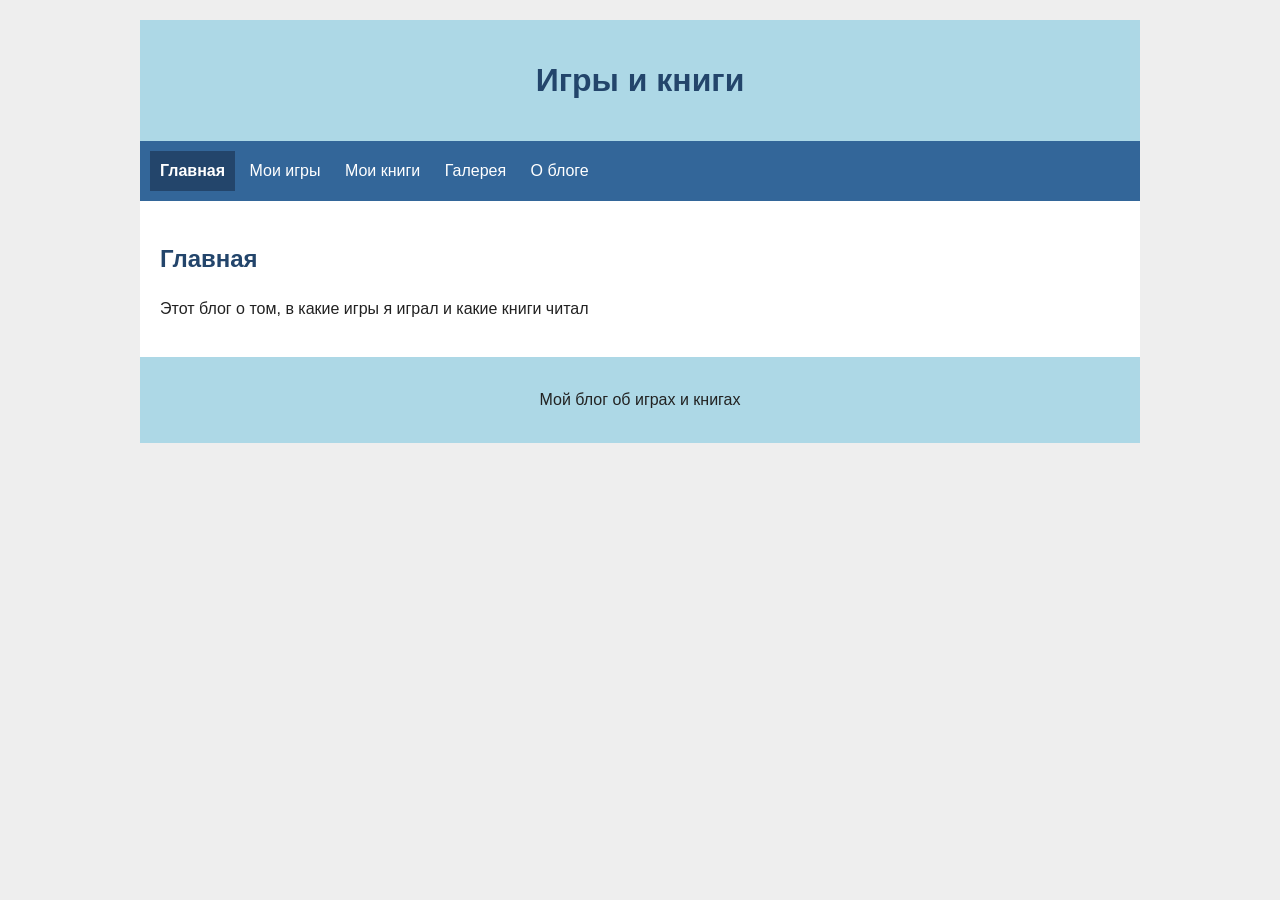
<file: index.html>
<!DOCTYPE html>
<html lang="ru">
<head>
  <meta charset="utf-8">
  <meta name="viewport" content="width=device-width, initial-scale=1.0">
  <title>Главная — Игры и книги</title>
  <link rel="stylesheet" href="css/style.css">
</head>
<body>
  <div class="header">
    <h1>Игры и книги</h1>
  </div>
  <div class="menu">
    <a class="active" href="index.html">Главная</a>
    <a href="games.html">Мои игры</a>
    <a href="books.html">Мои книги</a>
    <a href="gallery.html">Галерея</a>
    <a href="about.html">О блоге</a>
  </div>
  <div class="content">
    <h2>Главная</h2>
    <p>Этот блог о том, в какие игры я играл и какие книги читал</p>
  </div>
  <div class="footer">
    <p>Мой блог об играх и книгах</p>
  </div>
</body>
</html>
</file>
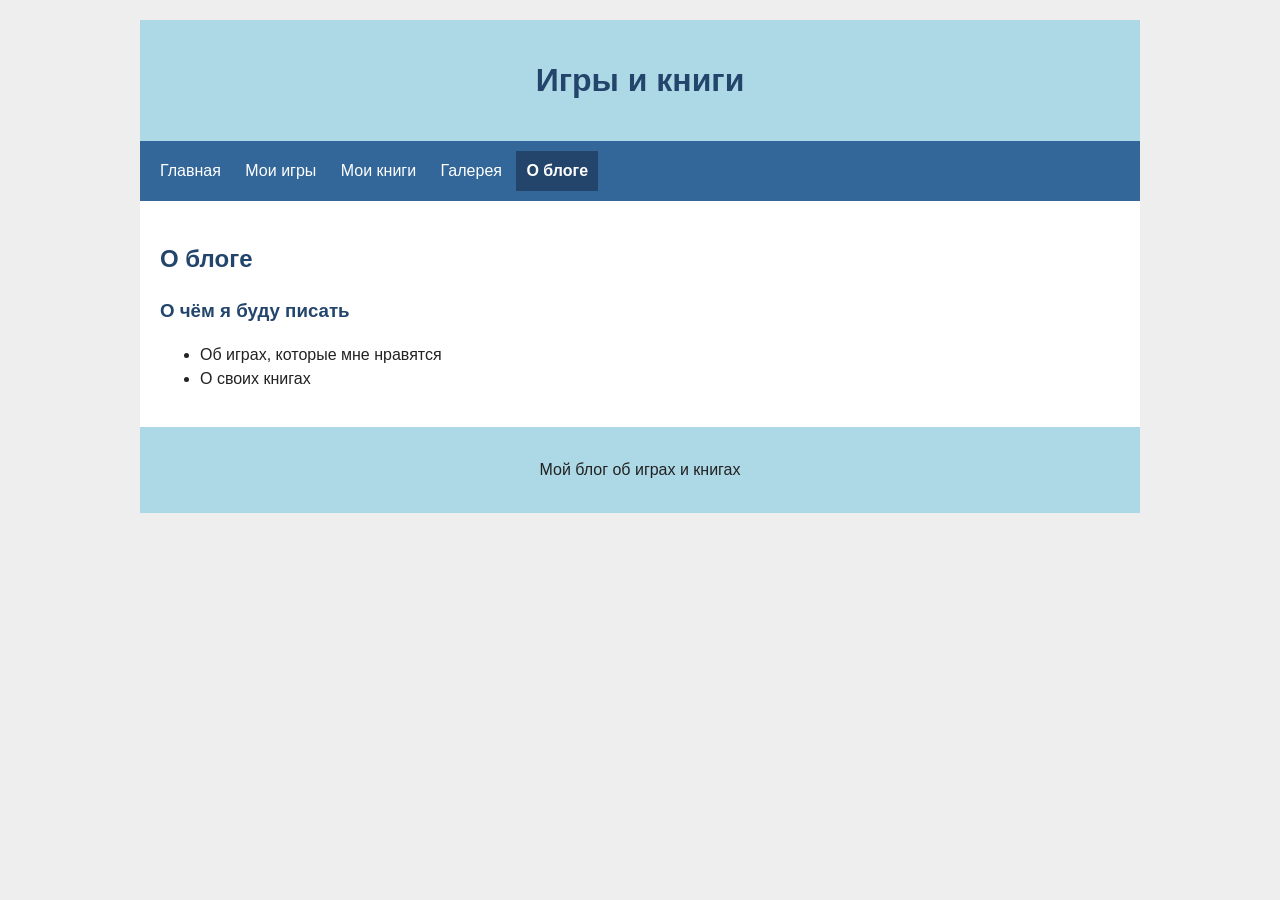
<file: about.html>
<!DOCTYPE html>
<html lang="ru">
<head>
  <meta charset="utf-8">
  <meta name="viewport" content="width=device-width, initial-scale=1.0">
  <title>О блоге — Игры и книги</title>
  <link rel="stylesheet" href="css/style.css">
</head>
<body>
  <div class="header">
    <h1>Игры и книги</h1>
  </div>
  <div class="menu">
    <a href="index.html">Главная</a>
    <a href="games.html">Мои игры</a>
    <a href="books.html">Мои книги</a>
    <a href="gallery.html">Галерея</a>
    <a class="active" href="about.html">О блоге</a>
  </div>
  <div class="content">
    <h2>О блоге</h2>
    <h3>О чём я буду писать</h3>
    <ul>
      <li>Об играх, которые мне нравятся</li>
      <li>О своих книгах</li>
    </ul>
  </div>
  <div class="footer">
    <p>Мой блог об играх и книгах</p>
  </div>
</body>
</html>
</file>
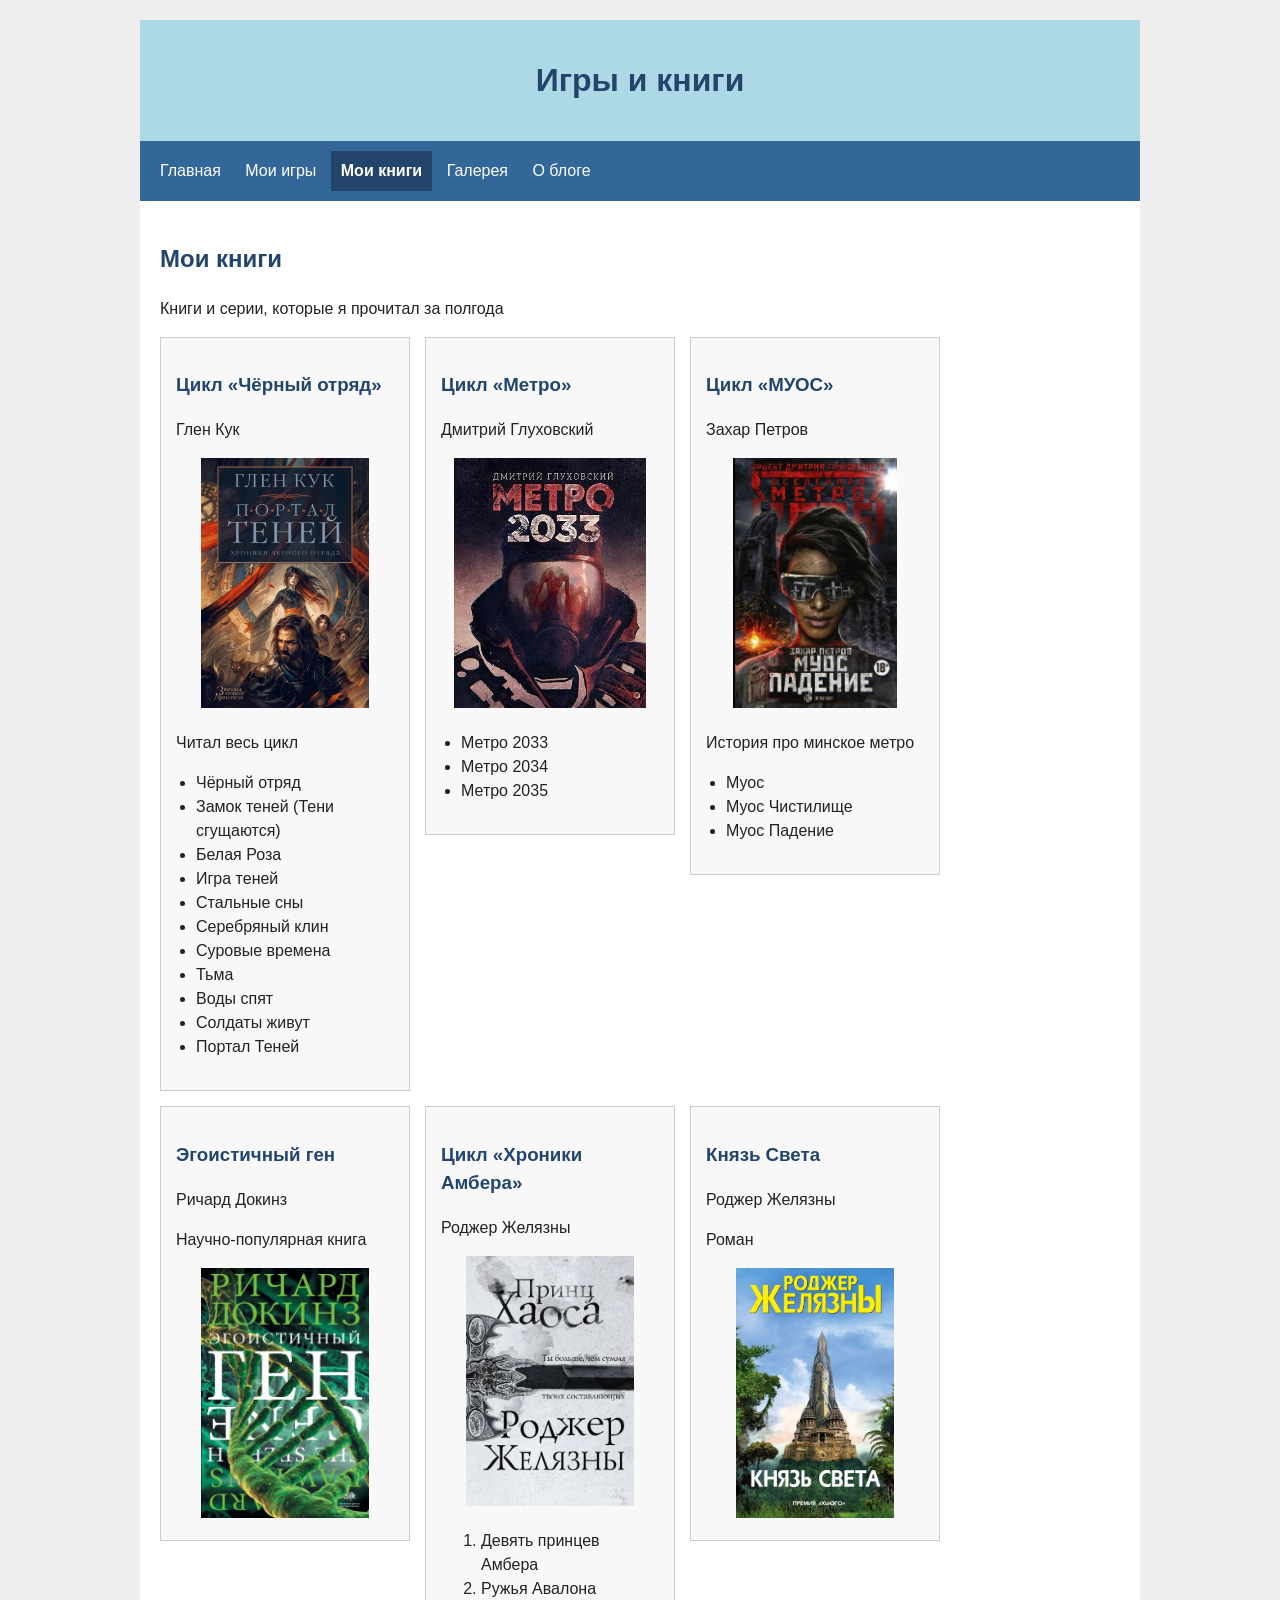
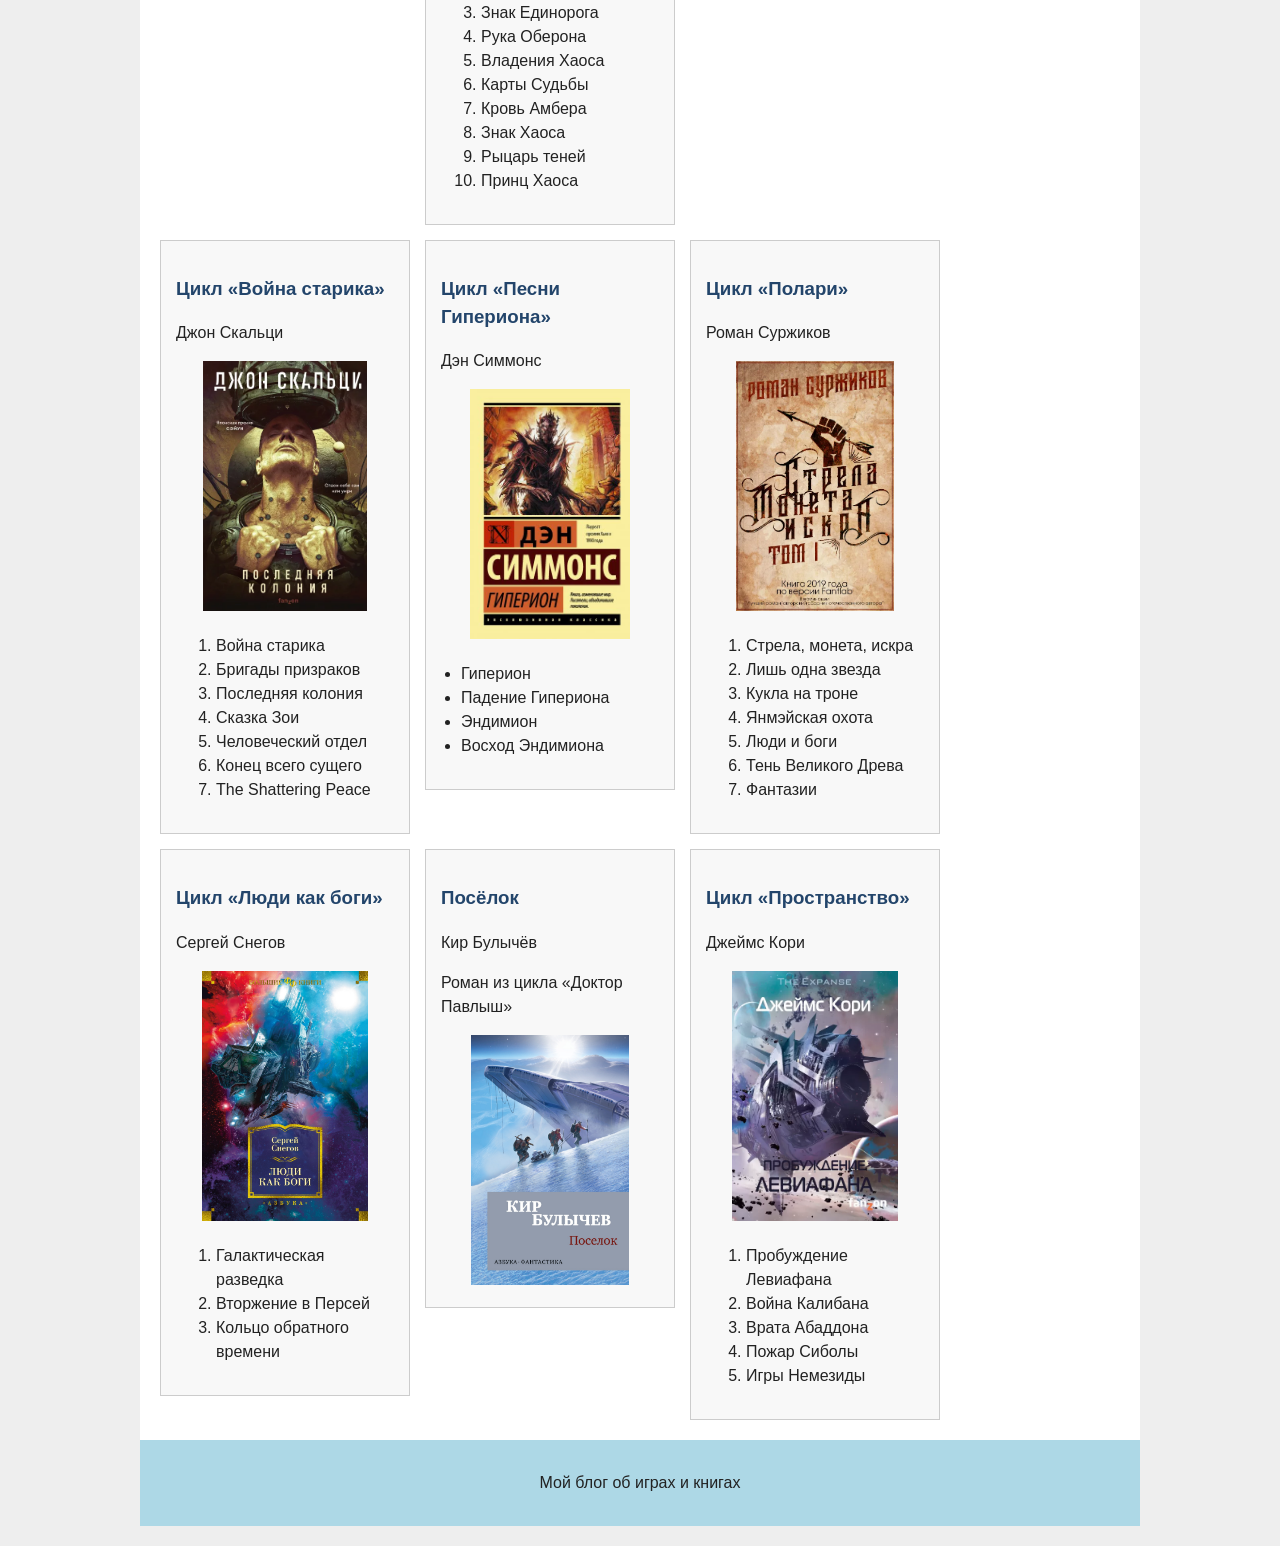
<file: books.html>
<!DOCTYPE html>
<html lang="ru">
<head>
  <meta charset="utf-8">
  <meta name="viewport" content="width=device-width, initial-scale=1.0">
  <title>Мои книги — Игры и книги</title>
  <link rel="stylesheet" href="css/style.css">
</head>
<body>
  <div class="header">
    <h1>Игры и книги</h1>
  </div>
  <div class="menu">
    <a href="index.html">Главная</a>
    <a href="games.html">Мои игры</a>
    <a class="active" href="books.html">Мои книги</a>
    <a href="gallery.html">Галерея</a>
    <a href="about.html">О блоге</a>
  </div>
  <div class="content">
    <h2>Мои книги</h2>
    <p>Книги и серии, которые я прочитал за полгода</p>
    <div class="cards">
      <div class="card book-card">
        <h3>Цикл «Чёрный отряд»</h3>
        <p>Глен Кук</p>
        <img src="img/book-blackcompany.jpg" alt="Обложка книги из цикла «Чёрный отряд»">
        <p>Читал весь цикл</p>
        <ul>
          <li>Чёрный отряд</li>
          <li>Замок теней (Тени сгущаются)</li>
          <li>Белая Роза</li>
          <li>Игра теней</li>
          <li>Стальные сны</li>
          <li>Серебряный клин</li>
          <li>Суровые времена</li>
          <li>Тьма</li>
          <li>Воды спят</li>
          <li>Солдаты живут</li>
          <li>Портал Теней</li>
        </ul>
      </div>
      <div class="card book-card">
        <h3>Цикл «Метро»</h3>
        <p>Дмитрий Глуховский</p>
        <img src="img/book-metro.jpg" alt="Обложка книги из цикла «Метро»">
        <ul>
          <li>Метро 2033</li>
          <li>Метро 2034</li>
          <li>Метро 2035</li>
        </ul>
      </div>
      <div class="card book-card">
        <h3>Цикл «МУОС»</h3>
        <p>Захар Петров</p>
        <img src="img/book-muos.jpg" alt="Обложка книги из цикла «МУОС»">
        <p>История про минское метро</p>
        <ul>
          <li>Муос</li>
          <li>Муос Чистилище</li>
          <li>Муос Падение</li>
        </ul>
      </div>
      <div class="card book-card">
        <h3>Эгоистичный ген</h3>
        <p>Ричард Докинз</p>
        <p>Научно-популярная книга</p>
        <img src="img/book-selfishgene.jpg" alt="Обложка книги Эгоистичный ген">
      </div>
      <div class="card book-card">
        <h3>Цикл «Хроники Амбера»</h3>
        <p>Роджер Желязны</p>
        <img src="img/book-amber.webp" alt="Обложка книги из цикла «Хроники Амбера»">
        <ol>
          <li>Девять принцев Амбера</li>
          <li>Ружья Авалона</li>
          <li>Знак Единорога</li>
          <li>Рука Оберона</li>
          <li>Владения Хаоса</li>
          <li>Карты Судьбы</li>
          <li>Кровь Амбера</li>
          <li>Знак Хаоса</li>
          <li>Рыцарь теней</li>
          <li>Принц Хаоса</li>
        </ol>
      </div>
      <div class="card book-card">
        <h3>Князь Света</h3>
        <p>Роджер Желязны</p>
        <p>Роман</p>
        <img src="img/book-lordlight.jpg" alt="Обложка книги Князь Света">
      </div>
      <div class="card book-card">
        <h3>Цикл «Война старика»</h3>
        <p>Джон Скальци</p>
        <img src="img/book-oldmanswar.webp" alt="Обложка книги из цикла «Война старика»">
        <ol>
          <li>Война старика</li>
          <li>Бригады призраков</li>
          <li>Последняя колония</li>
          <li>Сказка Зои</li>
          <li>Человеческий отдел</li>
          <li>Конец всего сущего</li>
          <li>The Shattering Peace</li>
        </ol>
      </div>
      <div class="card book-card">
        <h3>Цикл «Песни Гипериона»</h3>
        <p>Дэн Симмонс</p>
        <img src="img/book-hyperion.jpg" alt="Обложка книги из цикла «Песни Гипериона»">
        <ul>
          <li>Гиперион</li>
          <li>Падение Гипериона</li>
          <li>Эндимион</li>
          <li>Восход Эндимиона</li>
        </ul>
      </div>
      <div class="card book-card">
        <h3>Цикл «Полари»</h3>
        <p>Роман Суржиков</p>
        <img src="img/book-polari.webp" alt="Обложка книги из цикла «Полари»">
        <ol>
          <li>Стрела, монета, искра</li>
          <li>Лишь одна звезда</li>
          <li>Кукла на троне</li>
          <li>Янмэйская охота</li>
          <li>Люди и боги</li>
          <li>Тень Великого Древа</li>
          <li>Фантазии</li>
        </ol>
      </div>
      <div class="card book-card">
        <h3>Цикл «Люди как боги»</h3>
        <p>Сергей Снегов</p>
        <img src="img/book-godlike.jpg" alt="Обложка книги из цикла «Люди как боги»">
        <ol>
          <li>Галактическая разведка</li>
          <li>Вторжение в Персей</li>
          <li>Кольцо обратного времени</li>
        </ol>
      </div>
      <div class="card book-card">
        <h3>Посёлок</h3>
        <p>Кир Булычёв</p>
        <p>Роман из цикла «Доктор Павлыш»</p>
        <img src="img/book-poselok.jpg" alt="Обложка книги Посёлок">
      </div>
      <div class="card book-card">
        <h3>Цикл «Пространство»</h3>
        <p>Джеймс Кори</p>
        <img src="img/book-expanse.webp" alt="Обложка книги из цикла «Пространство»">
        <ol>
          <li>Пробуждение Левиафана</li>
          <li>Война Калибана</li>
          <li>Врата Абаддона</li>
          <li>Пожар Сиболы</li>
          <li>Игры Немезиды</li>
        </ol>
      </div>
    </div>
  </div>
  <div class="footer">
    <p>Мой блог об играх и книгах</p>
  </div>
</body>
</html>
</file>
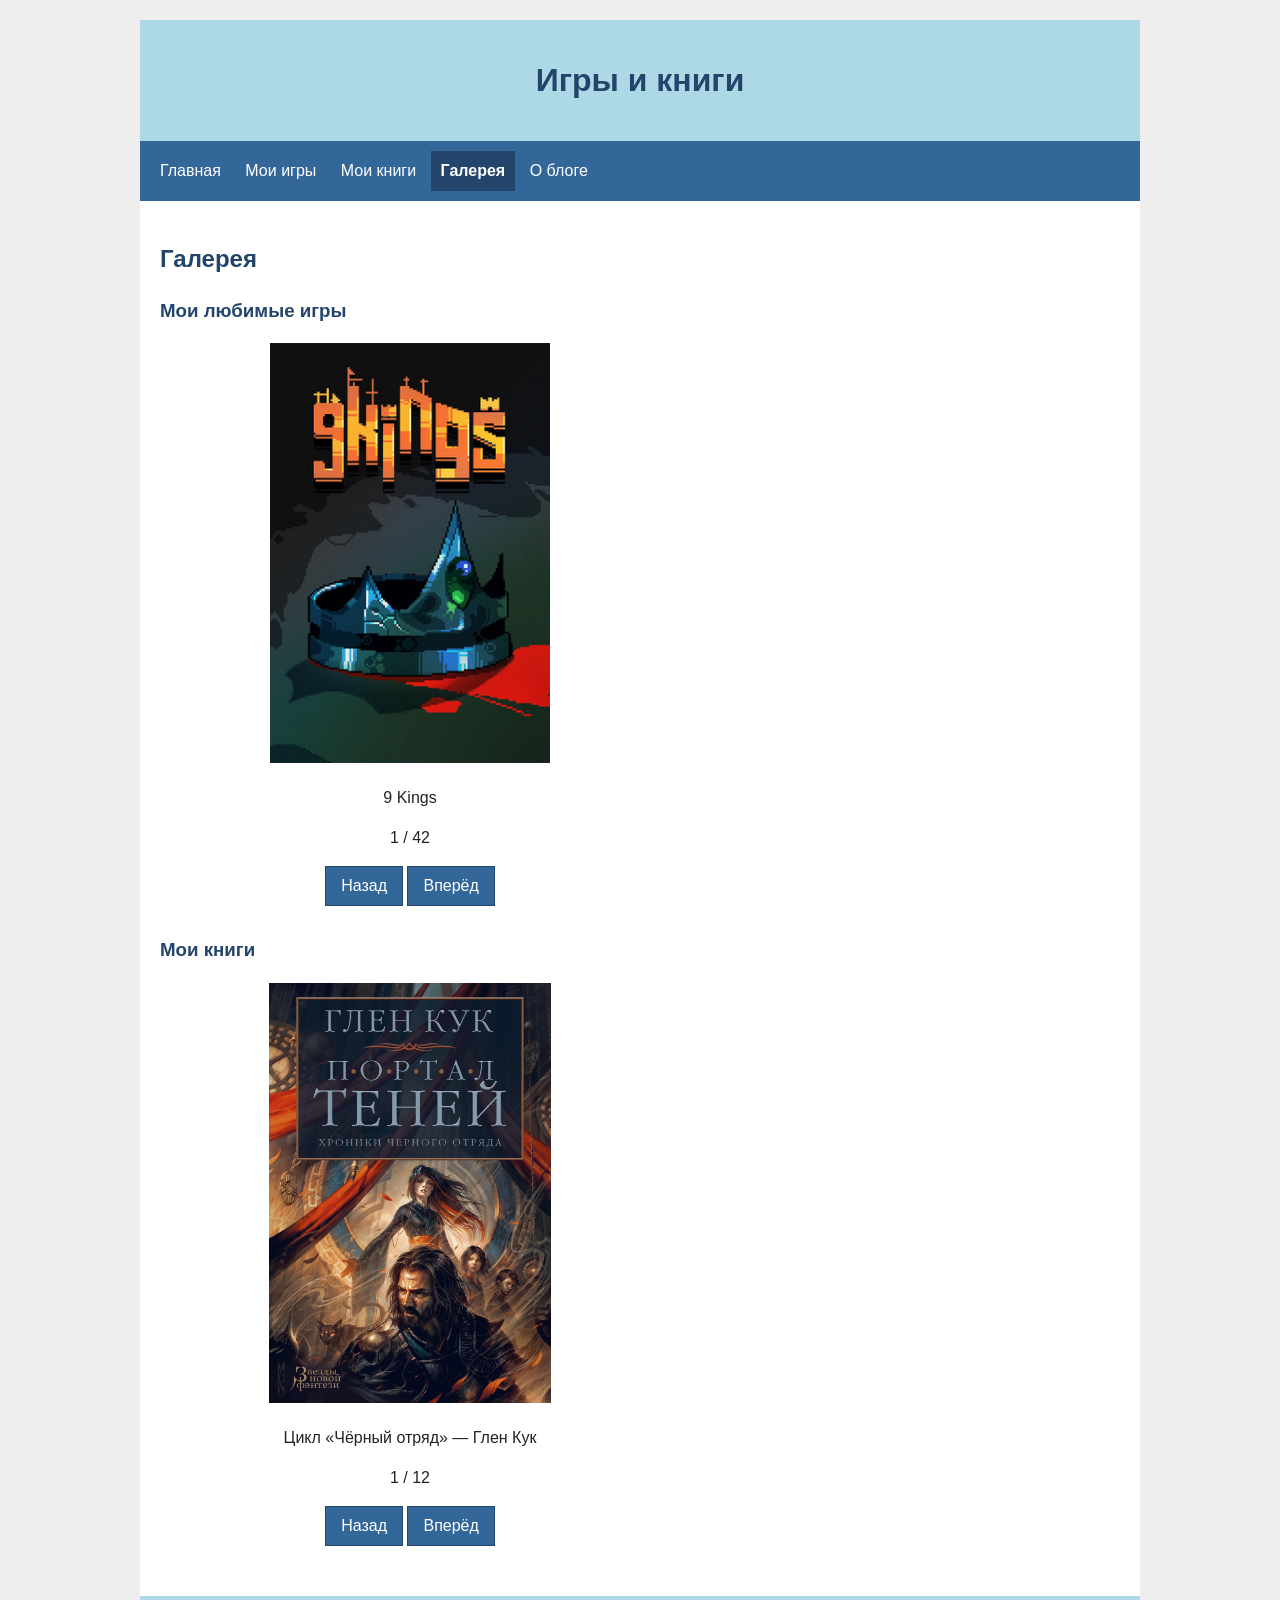
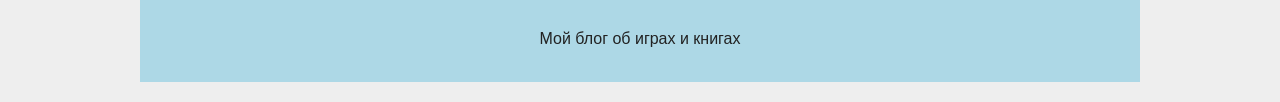
<file: gallery.html>
<!DOCTYPE html>
<html lang="ru">
<head>
  <meta charset="utf-8">
  <meta name="viewport" content="width=device-width, initial-scale=1.0">
  <title>Галерея — Игры и книги</title>
  <link rel="stylesheet" href="css/style.css">
</head>
<body>
  <div class="header">
    <h1>Игры и книги</h1>
  </div>
  <div class="menu">
    <a href="index.html">Главная</a>
    <a href="games.html">Мои игры</a>
    <a href="books.html">Мои книги</a>
    <a class="active" href="gallery.html">Галерея</a>
    <a href="about.html">О блоге</a>
  </div>
  <div class="content">
    <h2>Галерея</h2>
    <h3>Мои любимые игры</h3>
    <div class="slider">
      <img id="game-slide" src="img/game-2784470.jpg" alt="9 Kings">
      <p id="game-caption" aria-live="polite">9 Kings</p>
      <p id="game-counter">1 / 42</p>
      <button id="game-prev" type="button">Назад</button>
      <button id="game-next" type="button">Вперёд</button>
    </div>
    <h3>Мои книги</h3>
    <div class="slider">
      <img id="book-slide" src="img/book-blackcompany.jpg" alt="Чёрный отряд — Глен Кук">
      <p id="book-caption" aria-live="polite">Цикл «Чёрный отряд» — Глен Кук</p>
      <p id="book-counter">1 / 12</p>
      <button id="book-prev" type="button">Назад</button>
      <button id="book-next" type="button">Вперёд</button>
    </div>
  </div>
  <div class="footer">
    <p>Мой блог об играх и книгах</p>
  </div>
  <script src="js/slider.js"></script>
</body>
</html>
</file>
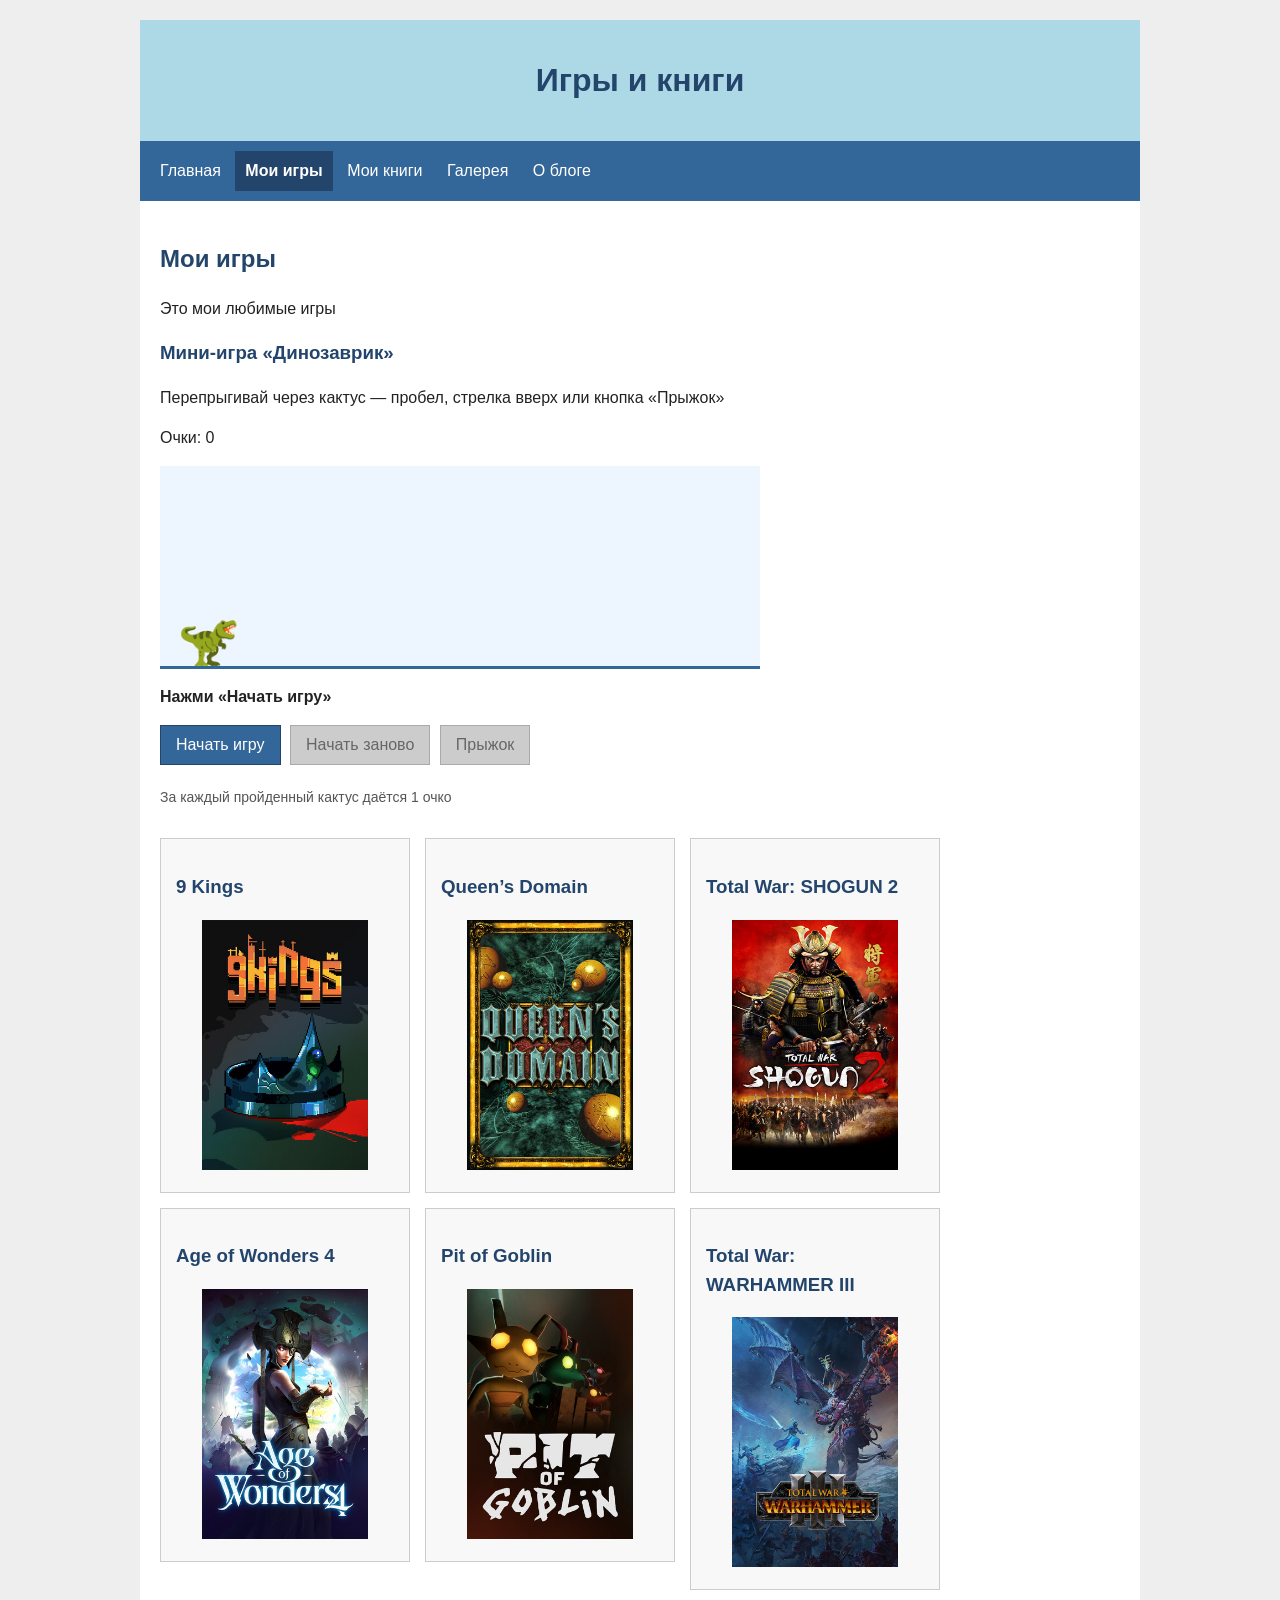
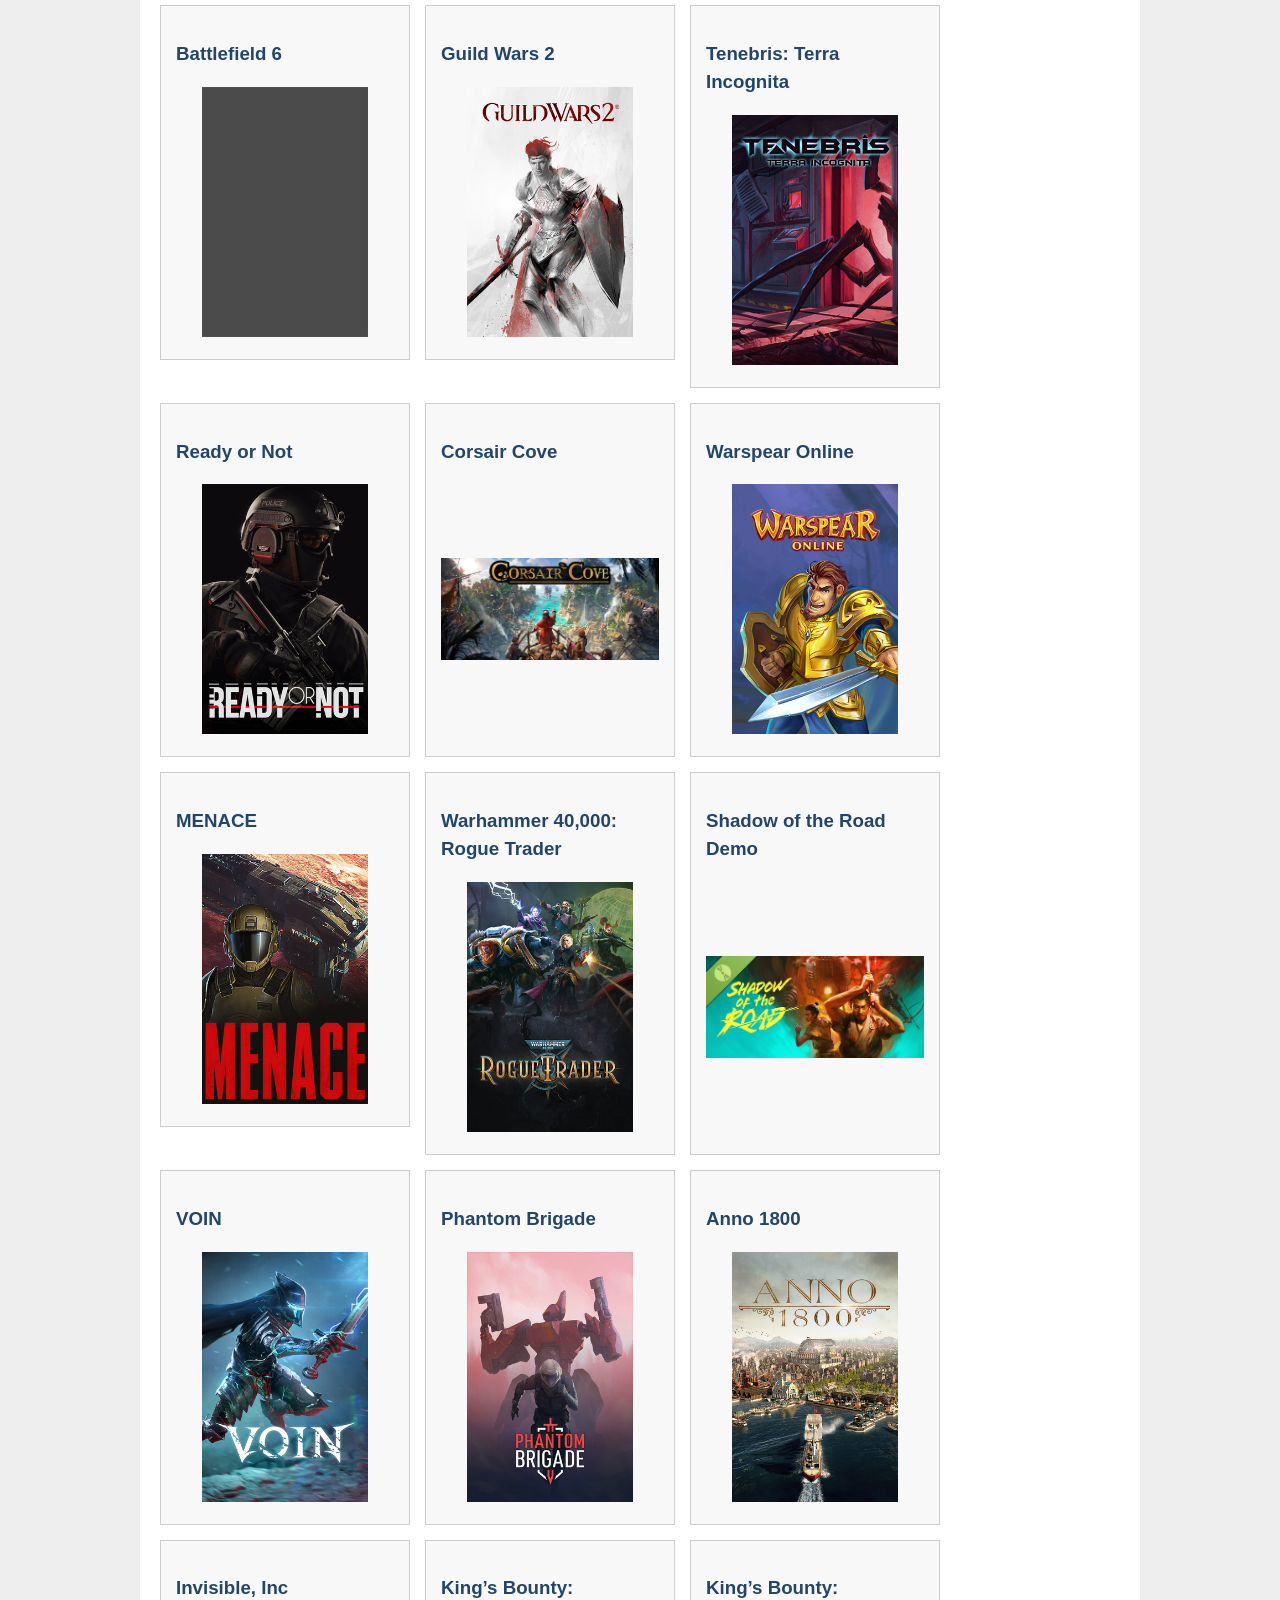
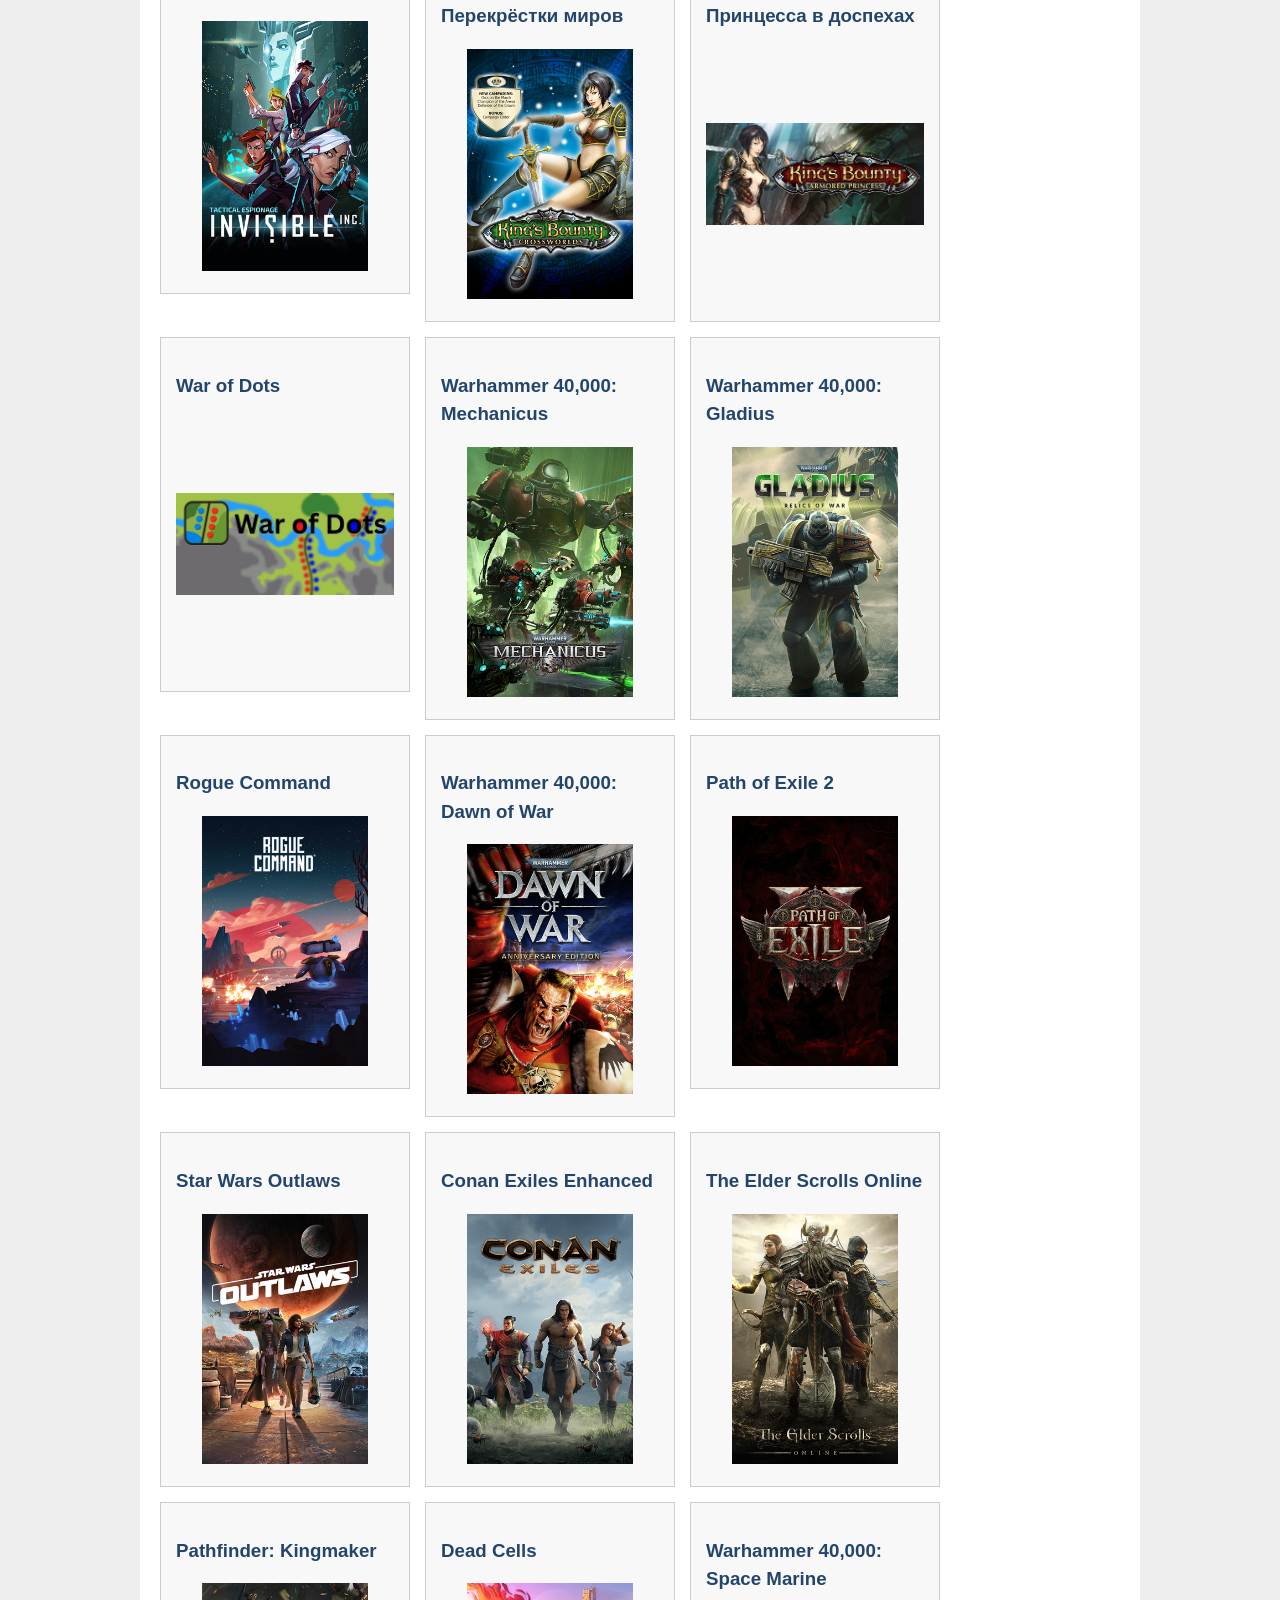
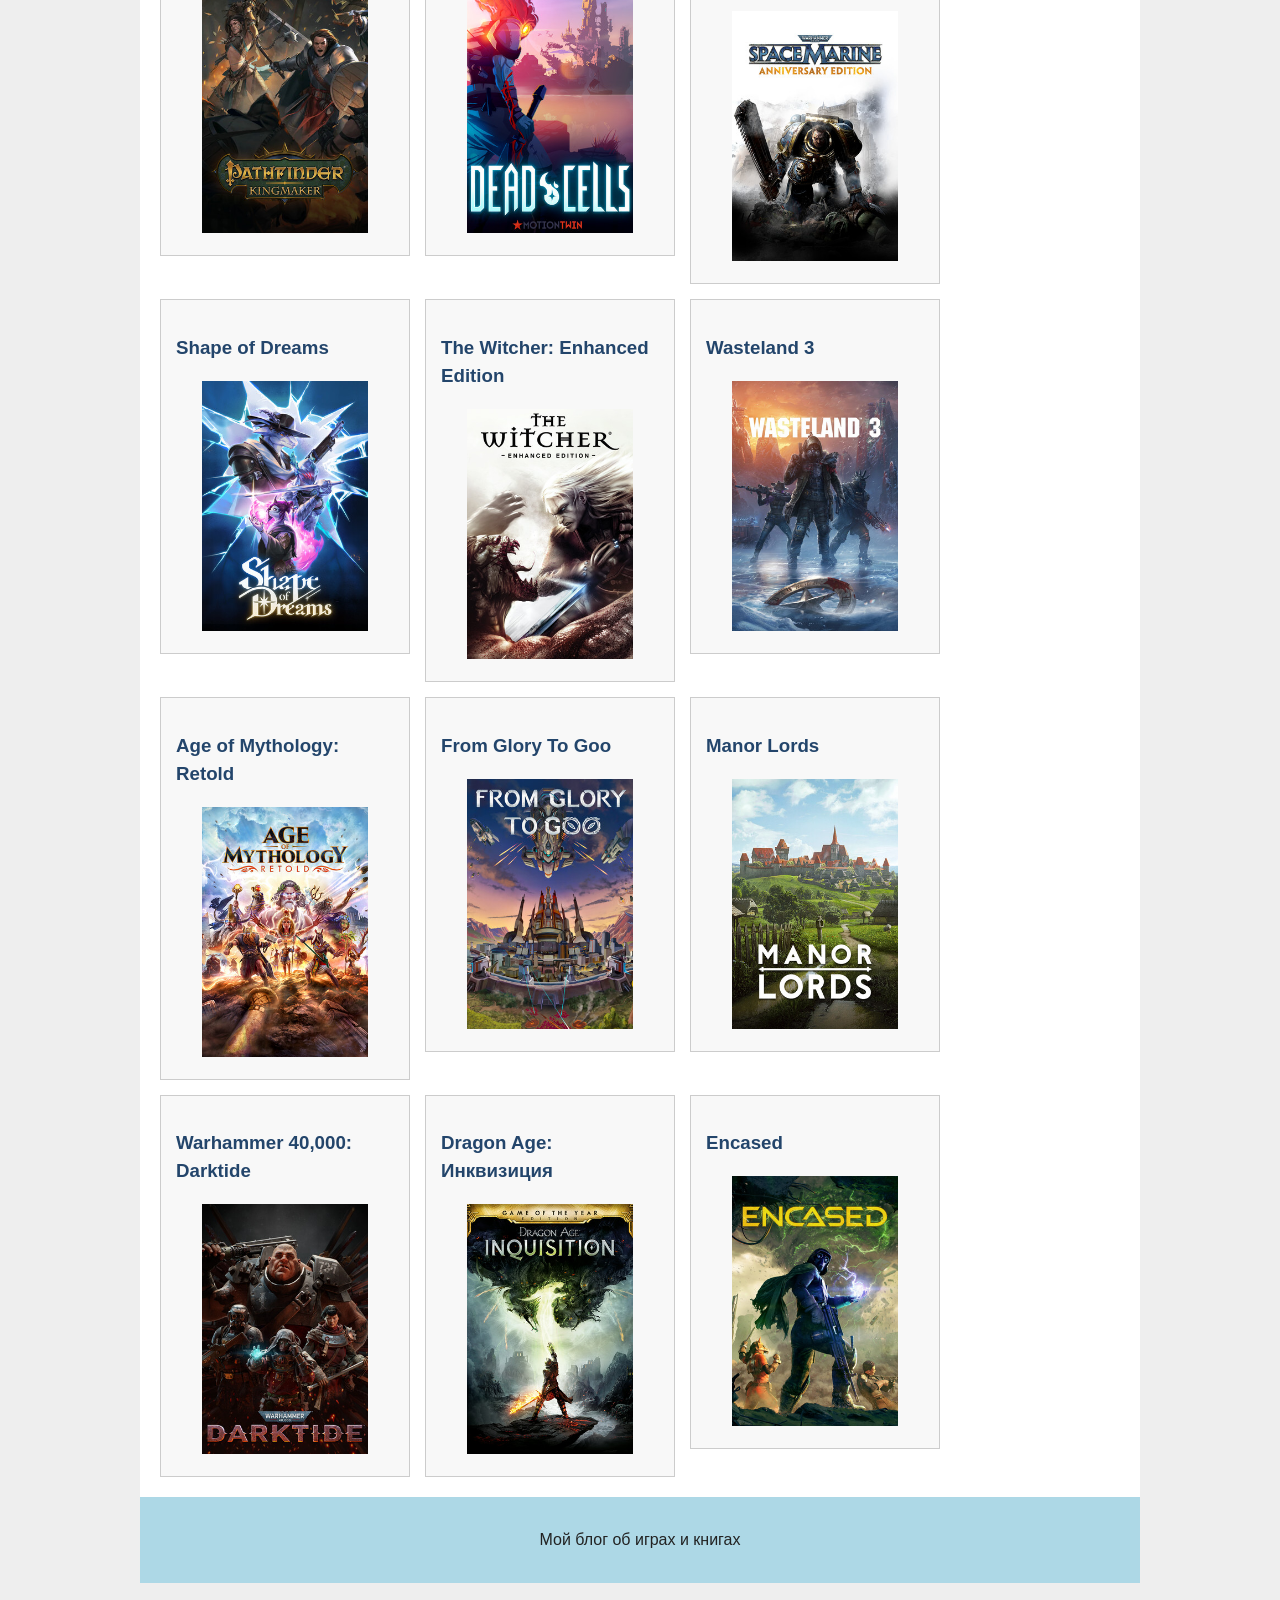
<file: games.html>
<!DOCTYPE html>
<html lang="ru">
<head>
  <meta charset="utf-8">
  <meta name="viewport" content="width=device-width, initial-scale=1.0">
  <title>Мои игры — Игры и книги</title>
  <link rel="stylesheet" href="css/style.css">
</head>
<body>
  <div class="header">
    <h1>Игры и книги</h1>
  </div>
  <div class="menu">
    <a href="index.html">Главная</a>
    <a class="active" href="games.html">Мои игры</a>
    <a href="books.html">Мои книги</a>
    <a href="gallery.html">Галерея</a>
    <a href="about.html">О блоге</a>
  </div>
  <div class="content">
    <h2>Мои игры</h2>
    <p>Это мои любимые игры</p>
    <div class="mini-game">
      <h3>Мини-игра «Динозаврик»</h3>
      <p>Перепрыгивай через кактус — пробел, стрелка вверх или кнопка «Прыжок»</p>
      <p>Очки: <span id="score">0</span></p>
      <div id="game" aria-label="Игровое поле">
        <div id="dino" role="img" aria-label="Динозаврик">🦖</div>
        <div id="cactus" role="img" aria-label="Кактус">🌵</div>
      </div>
      <p id="message" role="status">Нажми «Начать игру»</p>
      <button id="start" type="button">Начать игру</button>
      <button id="restart" type="button" disabled>Начать заново</button>
      <button id="jump-button" type="button" disabled>Прыжок</button>
      <p class="hint">За каждый пройденный кактус даётся 1 очко</p>
    </div>
    <div class="cards">
      <div class="card game-card">
        <h3>9 Kings</h3>
        <img src="img/game-2784470.jpg" alt="Обложка игры 9 Kings">
      </div>
      <div class="card game-card">
        <h3>Queen’s Domain</h3>
        <img src="img/game-1799840.jpg" alt="Обложка игры Queen’s Domain">
      </div>
      <div class="card game-card">
        <h3>Total War: SHOGUN 2</h3>
        <img src="img/game-201270.jpg" alt="Обложка игры Total War: SHOGUN 2">
      </div>
      <div class="card game-card">
        <h3>Age of Wonders 4</h3>
        <img src="img/game-1669000.jpg" alt="Обложка игры Age of Wonders 4">
      </div>
      <div class="card game-card">
        <h3>Pit of Goblin</h3>
        <img src="img/game-3253530.jpg" alt="Обложка игры Pit of Goblin">
      </div>
      <div class="card game-card">
        <h3>Total War: WARHAMMER III</h3>
        <img src="img/game-1142710.jpg" alt="Обложка игры Total War: WARHAMMER III">
      </div>
      <div class="card game-card">
        <h3>Battlefield 6</h3>
        <img src="img/game-2807960.jpg" alt="Обложка игры Battlefield 6">
      </div>
      <div class="card game-card">
        <h3>Guild Wars 2</h3>
        <img src="img/game-1284210.jpg" alt="Обложка игры Guild Wars 2">
      </div>
      <div class="card game-card">
        <h3>Tenebris: Terra Incognita</h3>
        <img src="img/game-2280060.jpg" alt="Обложка игры Tenebris: Terra Incognita">
      </div>
      <div class="card game-card">
        <h3>Ready or Not</h3>
        <img src="img/game-1144200.jpg" alt="Обложка игры Ready or Not">
      </div>
      <div class="card game-card">
        <h3>Corsair Cove</h3>
        <img src="img/game-1368140.jpg" alt="Обложка игры Corsair Cove">
      </div>
      <div class="card game-card">
        <h3>Warspear Online</h3>
        <img src="img/game-326360.jpg" alt="Обложка игры Warspear Online">
      </div>
      <div class="card game-card">
        <h3>MENACE</h3>
        <img src="img/game-2432860.jpg" alt="Обложка игры MENACE">
      </div>
      <div class="card game-card">
        <h3>Warhammer 40,000: Rogue Trader</h3>
        <img src="img/game-2186680.jpg" alt="Обложка игры Warhammer 40,000: Rogue Trader">
      </div>
      <div class="card game-card">
        <h3>Shadow of the Road Demo</h3>
        <img src="img/game-3783770.jpg" alt="Обложка игры Shadow of the Road Demo">
      </div>
      <div class="card game-card">
        <h3>VOIN</h3>
        <img src="img/game-2464530.jpg" alt="Обложка игры VOIN">
      </div>
      <div class="card game-card">
        <h3>Phantom Brigade</h3>
        <img src="img/game-553540.jpg" alt="Обложка игры Phantom Brigade">
      </div>
      <div class="card game-card">
        <h3>Anno 1800</h3>
        <img src="img/game-916440.jpg" alt="Обложка игры Anno 1800">
      </div>
      <div class="card game-card">
        <h3>Invisible, Inc</h3>
        <img src="img/game-243970.jpg" alt="Обложка игры Invisible, Inc">
      </div>
      <div class="card game-card">
        <h3>King’s Bounty: Перекрёстки миров</h3>
        <img src="img/game-63910.jpg" alt="Обложка игры King’s Bounty: Перекрёстки миров">
      </div>
      <div class="card game-card">
        <h3>King’s Bounty: Принцесса в доспехах</h3>
        <img src="img/game-3170.jpg" alt="Обложка игры King’s Bounty: Принцесса в доспехах">
      </div>
      <div class="card game-card">
        <h3>War of Dots</h3>
        <img src="img/game-3902430.jpg" alt="Обложка игры War of Dots">
      </div>
      <div class="card game-card">
        <h3>Warhammer 40,000: Mechanicus</h3>
        <img src="img/game-673880.jpg" alt="Обложка игры Warhammer 40,000: Mechanicus">
      </div>
      <div class="card game-card">
        <h3>Warhammer 40,000: Gladius</h3>
        <img src="img/game-489630.jpg" alt="Обложка игры Warhammer 40,000: Gladius">
      </div>
      <div class="card game-card">
        <h3>Rogue Command</h3>
        <img src="img/game-1461910.jpg" alt="Обложка игры Rogue Command">
      </div>
      <div class="card game-card">
        <h3>Warhammer 40,000: Dawn of War</h3>
        <img src="img/game-4570.jpg" alt="Обложка игры Warhammer 40,000: Dawn of War">
      </div>
      <div class="card game-card">
        <h3>Path of Exile 2</h3>
        <img src="img/game-2694490.jpg" alt="Обложка игры Path of Exile 2">
      </div>
      <div class="card game-card">
        <h3>Star Wars Outlaws</h3>
        <img src="img/game-2842040.jpg" alt="Обложка игры Star Wars Outlaws">
      </div>
      <div class="card game-card">
        <h3>Conan Exiles Enhanced</h3>
        <img src="img/game-440900.jpg" alt="Обложка игры Conan Exiles Enhanced">
      </div>
      <div class="card game-card">
        <h3>The Elder Scrolls Online</h3>
        <img src="img/game-306130.jpg" alt="Обложка игры The Elder Scrolls Online">
      </div>
      <div class="card game-card">
        <h3>Pathfinder: Kingmaker</h3>
        <img src="img/game-640820.jpg" alt="Обложка игры Pathfinder: Kingmaker">
      </div>
      <div class="card game-card">
        <h3>Dead Cells</h3>
        <img src="img/game-588650.jpg" alt="Обложка игры Dead Cells">
      </div>
      <div class="card game-card">
        <h3>Warhammer 40,000: Space Marine</h3>
        <img src="img/game-55150.jpg" alt="Обложка игры Warhammer 40,000: Space Marine">
      </div>
      <div class="card game-card">
        <h3>Shape of Dreams</h3>
        <img src="img/game-2444750.jpg" alt="Обложка игры Shape of Dreams">
      </div>
      <div class="card game-card">
        <h3>The Witcher: Enhanced Edition</h3>
        <img src="img/game-20900.jpg" alt="Обложка игры The Witcher: Enhanced Edition">
      </div>
      <div class="card game-card">
        <h3>Wasteland 3</h3>
        <img src="img/game-719040.jpg" alt="Обложка игры Wasteland 3">
      </div>
      <div class="card game-card">
        <h3>Age of Mythology: Retold</h3>
        <img src="img/game-1934680.jpg" alt="Обложка игры Age of Mythology: Retold">
      </div>
      <div class="card game-card">
        <h3>From Glory To Goo</h3>
        <img src="img/game-2607060.jpg" alt="Обложка игры From Glory To Goo">
      </div>
      <div class="card game-card">
        <h3>Manor Lords</h3>
        <img src="img/game-1363080.jpg" alt="Обложка игры Manor Lords">
      </div>
      <div class="card game-card">
        <h3>Warhammer 40,000: Darktide</h3>
        <img src="img/game-1361210.jpg" alt="Обложка игры Warhammer 40,000: Darktide">
      </div>
      <div class="card game-card">
        <h3>Dragon Age: Инквизиция</h3>
        <img src="img/game-1222690.jpg" alt="Обложка игры Dragon Age: Инквизиция">
      </div>
      <div class="card game-card">
        <h3>Encased</h3>
        <img src="img/game-921800.jpg" alt="Обложка игры Encased">
      </div>
    </div>
  </div>
  <div class="footer">
    <p>Мой блог об играх и книгах</p>
  </div>
  <script src="js/game.js"></script>
</body>
</html>
</file>
<file: css/style.css>
body {
  font-family: Arial;
  font-size: 16px;
  line-height: 1.5;
  color: #222222;
  background-color: #eeeeee;
  max-width: 1000px;
  margin: 20px auto;
  padding: 0 10px;
}

.header, .footer {
  background-color: lightblue;
  text-align: center;
  padding: 15px;
}

h1, h2, h3 {
  color: #23456b;
}

.menu {
  background-color: #336699;
  padding: 10px;
}

.menu a {
  display: inline-block;
  color: white;
  padding: 8px 10px;
  text-decoration: none;
}

.menu a:hover, .menu .active {
  background-color: #23456b;
}

.active {
  font-weight: bold;
}

.content {
  background-color: white;
  padding: 20px;
}


.cards {
  display: flex;
  align-items: flex-start;
  flex-wrap: wrap;
  gap: 15px;
}

.card {
  width: 250px;
  padding: 15px;
  border: 1px solid #cccccc;
  background-color: #f8f8f8;
}

.card:hover {
  border-color: #336699;
}

img {
  width: 300px;
  max-width: 100%;
  height: auto;
}

.card img, .slider img {
  width: 100%;
}

.slider {
  width: 500px;
  max-width: 100%;
  text-align: center;
}

button {
  background-color: #336699;
  color: white;
  border: 1px solid #23456b;
  padding: 10px 15px;
  font-size: 16px;
}

button:hover {
  background-color: #23456b;
}

.card {
  box-sizing: border-box;
  max-width: 100%;
}

.card ul {
  padding-left: 20px;
}

.game-card img, .book-card img {
  height: 250px;
  object-fit: contain;
}

.slider {
  margin-bottom: 30px;
}

.slider img {
  height: 420px;
  object-fit: contain;
}


.mini-game {
  max-width: 600px;
  margin-bottom: 30px;
}

#game {
  position: relative;
  height: 200px;
  background-color: #edf6ff;
  border-bottom: 3px solid #336699;
  overflow: hidden;
}

#dino {
  position: absolute;
  width: 50px;
  height: 50px;
  top: 150px;
  left: 30px;
  font-size: 50px;
  line-height: 50px;
  transform: scaleX(-1);
}

#cactus {
  position: absolute;
  width: 40px;
  height: 40px;
  top: 160px;
  left: 100%;
  font-size: 40px;
  line-height: 40px;
}

.moving {
  animation: cactusMove 2.5s infinite linear;
}

@keyframes cactusMove {
  0% { left: 100%; }
  100% { left: -40px; }
}

.jump {
  animation: dinoJump 1.2s linear;
}

@keyframes dinoJump {
  0% { top: 150px; }
  20% { top: 60px; }
  80% { top: 60px; }
  100% { top: 150px; }
}


#message {
  font-weight: bold;
  min-height: 24px;
}

.mini-game button {
  margin: 0 5px 8px 0;
}

.hint {
  color: #555555;
  font-size: 14px;
}

.mini-game button:disabled {
  background-color: #cccccc;
  color: #666666;
  border-color: #aaaaaa;
}
</file>
